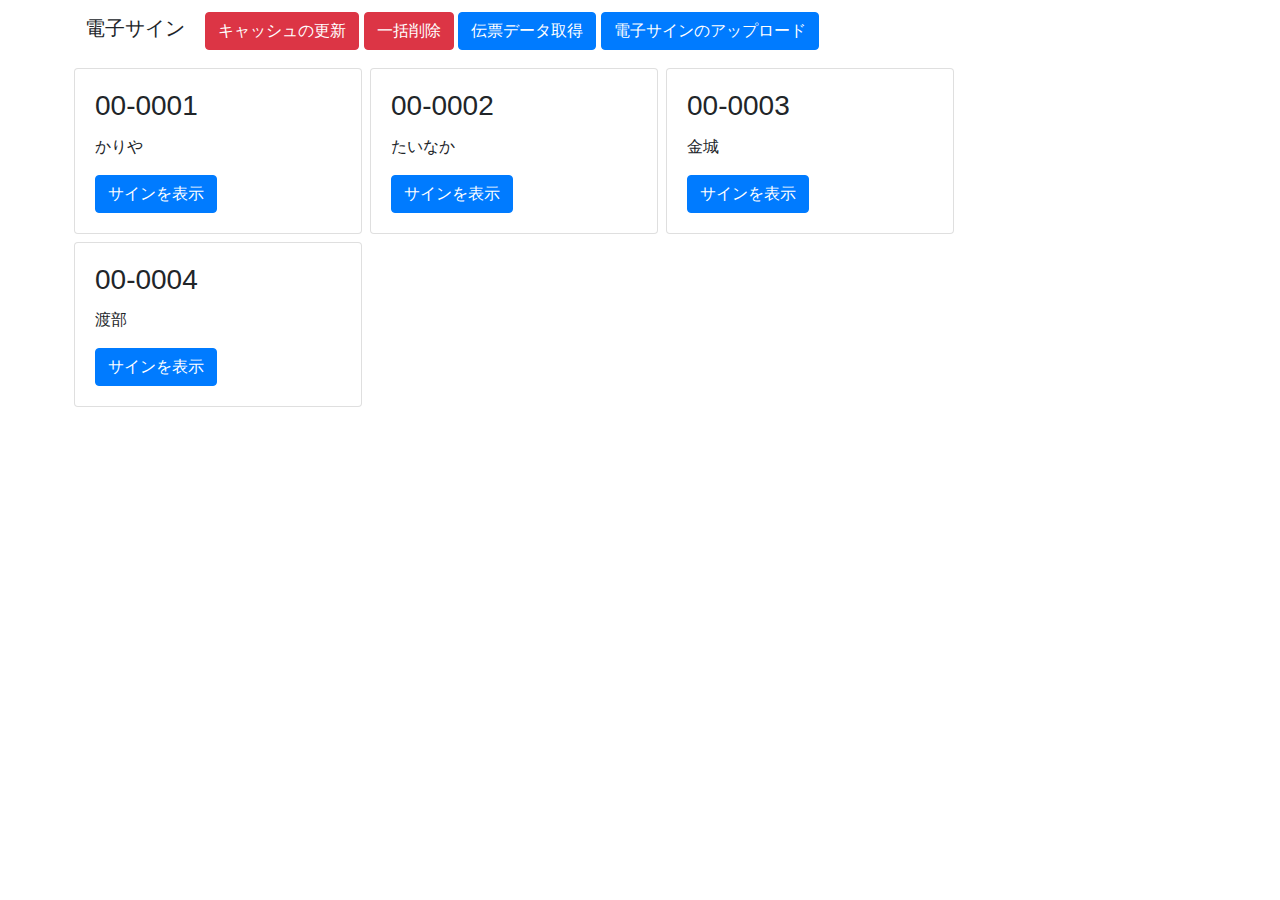
<file: index.html>
<!doctype html>
<html lang="jp">

<head>
  <meta charset="utf-8">
  <title>Hello World</title>
  <meta http-equiv="Content-Type" content="text/html; charset=UTF-8">
  <meta http-equiv="Content-Style-Type" content="text/css">
  <meta http-equiv="Content-Script-Type" content="text/javascript">
  <meta http-equiv="Content-Language" content="ja">
  <meta http-equiv="X-UA-Compatible" content="IE=11" />
  <meta name="viewport" content="width=device-width, initial-scale=1, shrink-to-fit=no">
  <meta name="theme-color" content="white" />
  <meta name="apple-mobile-web-app-capable" content="yes">
  <meta name="apple-mobile-web-app-status-bar-style" content="black">
  <meta name="apple-mobile-web-app-title" content="Hello World">
  <meta name="msapplication-TileImage" content="images/hello-icon-144.png">
  <meta name="msapplication-TileColor" content="#FFFFFF">
  <link rel="manifest" href="./manifest.json">
  <link rel="icon" href="images/favicon.ico" type="image/x-icon" />
  <link rel="apple-touch-icon" href="images/hello-icon-152.png">
  <link rel="stylesheet" href="./lib/bootstrap.min.css">
  <link rel="stylesheet" href="./css/style.css?ver=13">
</head>

<body>
  <nav class="navbar navbar-default">
    <div class="container">
      <div class="navbar-header">
        <h1 class="navbar-brand">電子サイン</h1>
        <button class="btn btn-danger" id="btnClearCache">キャッシュの更新</button>
        <button class="btn btn-danger" id="btnDeleteStrage">一括削除</button>
        <button class="btn btn-primary" id="btnClearCache">伝票データ取得</button>
        <button class="btn btn-primary" id="btnUpload">電子サインのアップロード</button>
      </div>
    </div>
  </nav>
  <div class="container">
    <div class="row">
      <div class="card denpyo">
        <div class="card-body">
          <h3 class="card-title">00-0001</h3>
          <p class="card-text">かりや</p>
          <button class="btn btn-primary js-signshow" data-key="sign_1">サインを表示</button>
        </div>
      </div>
      <div class="card denpyo">
        <div class="card-body">
          <h3 class="card-title">00-0002</h3>
          <p class="card-text">たいなか</p>
          <button class="btn btn-primary js-signshow" data-key="sign_2">サインを表示</button>
        </div>
      </div>
      <div class="card denpyo">
        <div class="card-body">
          <h3 class="card-title">00-0003</h3>
          <p class="card-text">金城</p>
          <button class="btn btn-primary js-signshow" data-key="sign_3">サインを表示</button>
        </div>
      </div>
      <div class="card denpyo">
        <div class="card-body">
          <h3 class="card-title">00-0004</h3>
          <p class="card-text">渡部</p>
          <button class="btn btn-primary js-signshow" data-key="sign_4">サインを表示</button>
        </div>
      </div>
    </div>
  </div>

  <div class="dlg_container d-none row">
    <div class="canvas_container">
      <div class="row">
        <canvas id="canvassample" class="card my-2" width="300" height="300"></canvas>
      </div>
      <div class="row">
        <div class="col-12">
          <button class="btn btn-primary" id="btnSaveImage">保存する</button>
          <button class="btn btn-secondary" id="btnDlgReset">リセット</button>
          <button class="btn btn-secondary" id="btnDlgClose">閉じる</button>
        </div>
      </div>
      <div id="img-box">
        <img id="newImg">
      </div>
    </div>
  </div>
  <script src="./lib/jquery-3.4.1.slim.min.js"></script>
  <script src="./lib/popper.min.js"></script>
  <script src="./lib/bootstrap.min.js"></script>
  <script src="./js/main.js?ver=asdasdf"></script>
  <script src="./js/canvas.js?ver=2345"></script>
</body>
</html>
</file>
<file: css/style.css>
.dlg_container {
  background: rgba(200, 200, 200, 0.8);
  display: -webkit-box;
  display: -ms-flexbox;
  display: flex;
  height: 100vh;
  left: 0;
  margin: 0;
  padding: 0;
  position: absolute;
  top: 0;
  width: 100vw;
}

.canvas_container {
  margin: auto;
  width: 360px;
}

.canvas_container .row {
  margin-left: 0;
  margin-right: 0;
}

.denpyo {
  margin: 0.25rem;
  width: 18rem;
}
</file>
